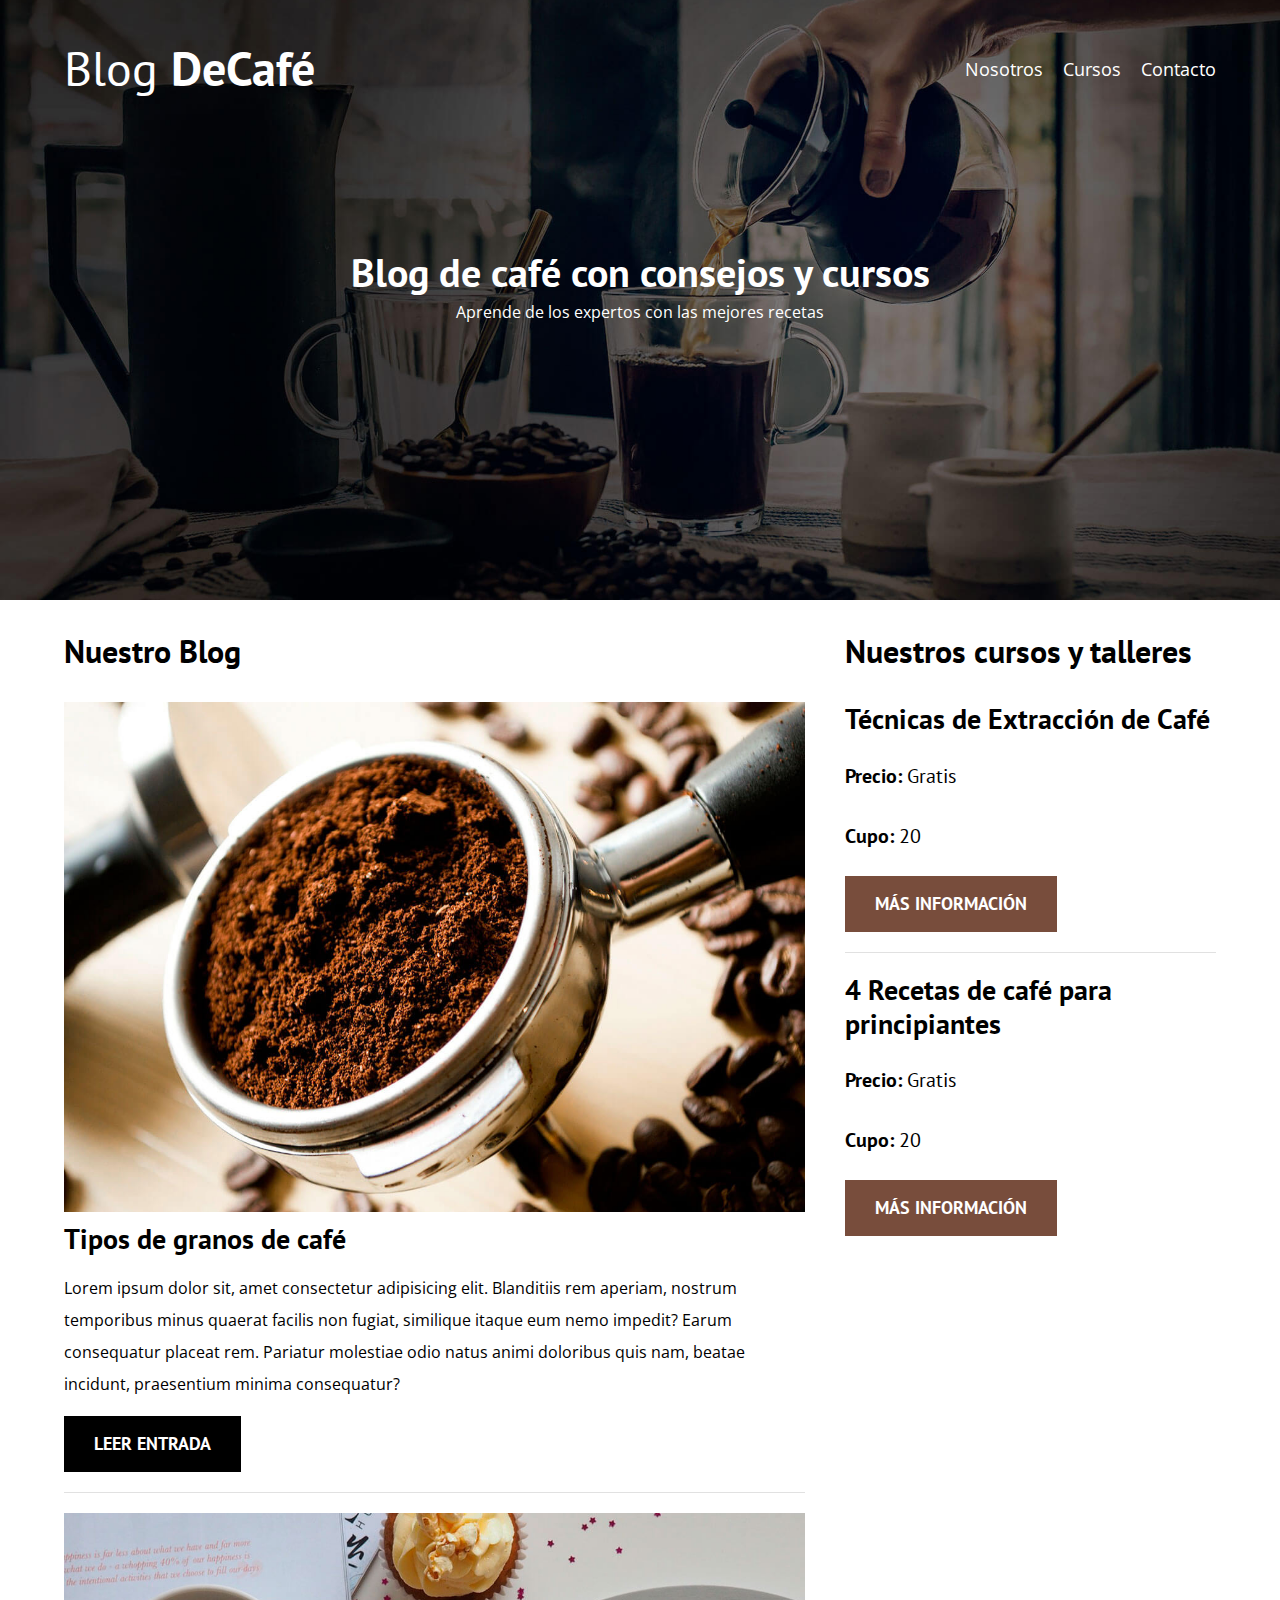
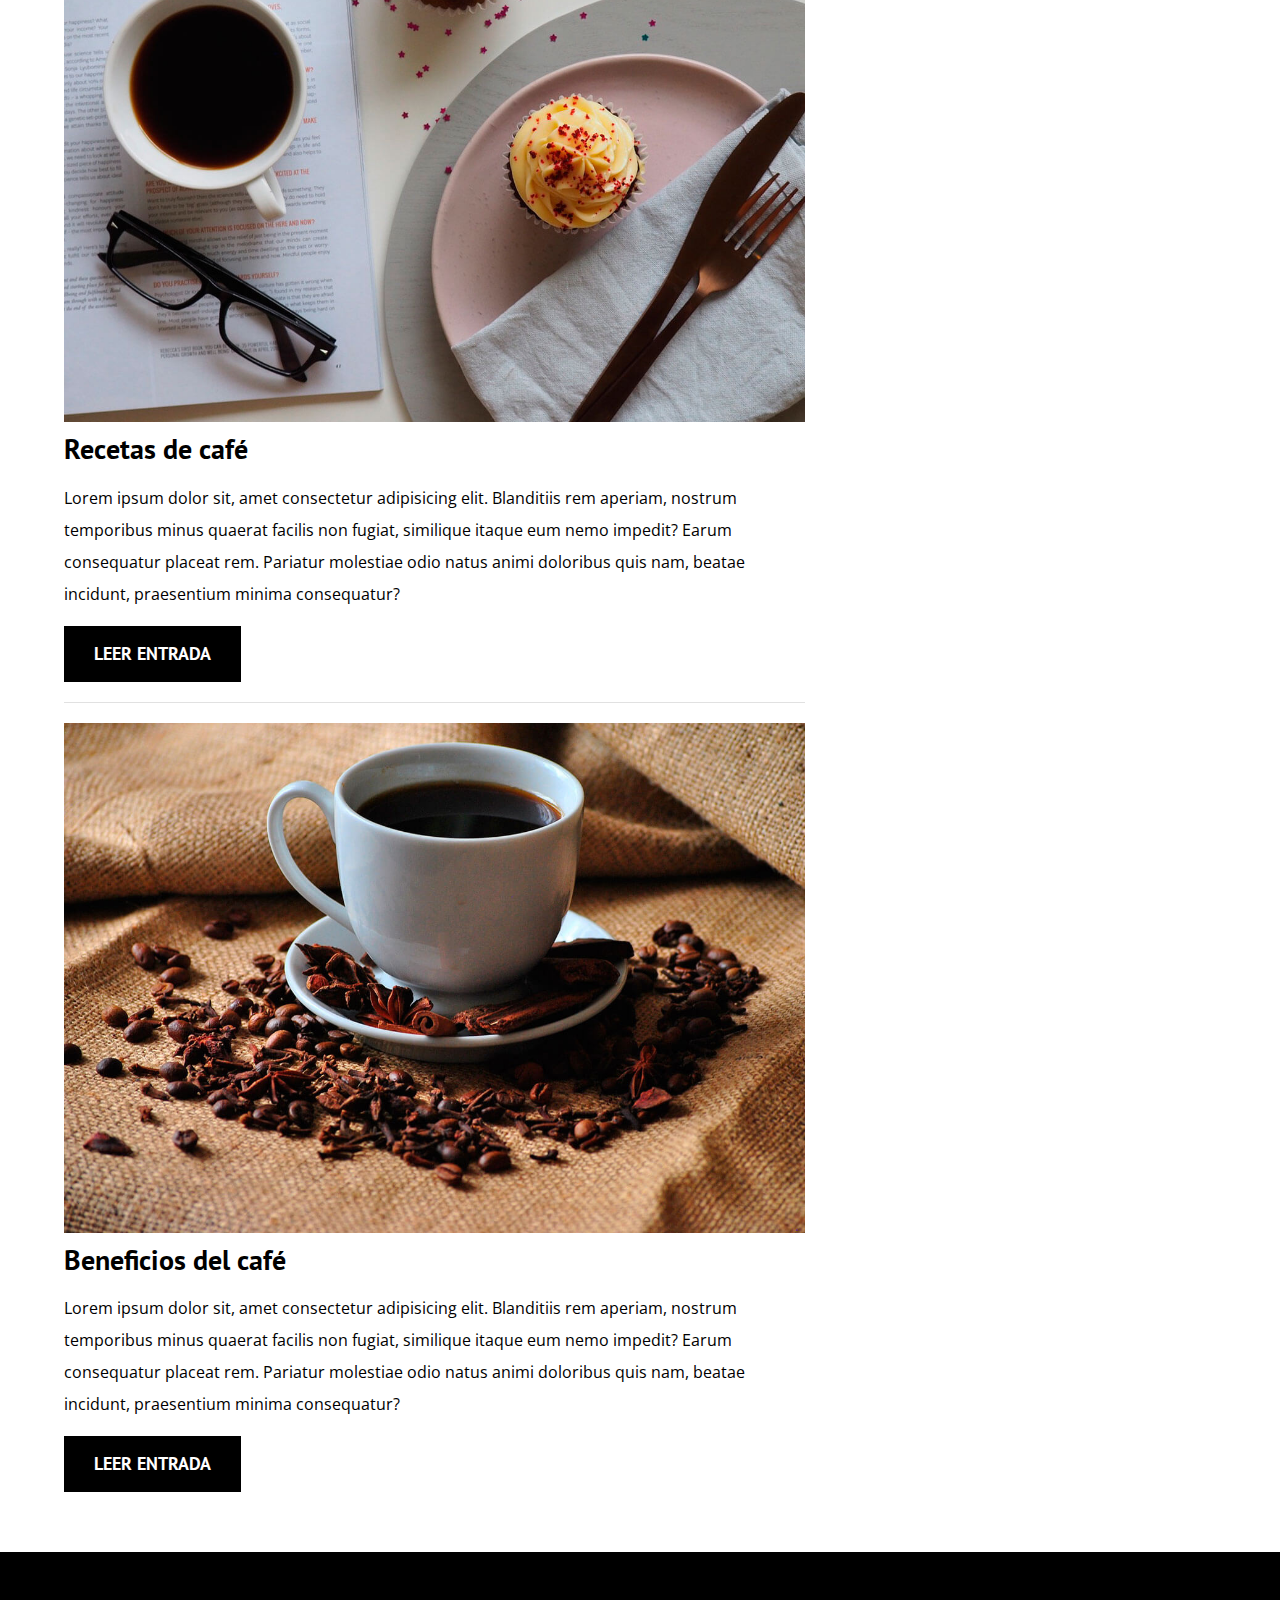
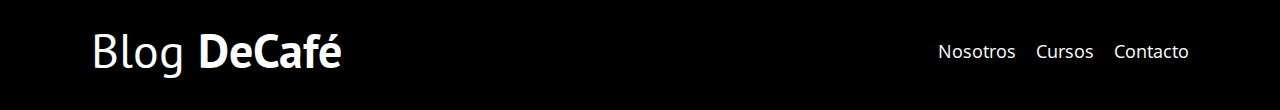
<file: index.html>
<!DOCTYPE html>
<html lang="en">
<head>
    <meta charset="UTF-8">
    <meta name="viewport" content="width=device-width, initial-scale=1.0">
    <title>Blod de Café</title>
    <link rel="stylesheet" href="./css/normalize.css">
    <link rel="preconnect" href="https://fonts.googleapis.com">
    <link rel="preconnect" href="https://fonts.gstatic.com" crossorigin>
    <link href="https://fonts.googleapis.com/css2?family=Krub:wght@400;700&family=Open+Sans&family=PT+Sans:wght@400;700&family=Roboto:ital,wght@0,100;0,300;1,100;1,300&family=Staatliches&display=swap" rel="stylesheet">
    <link rel="stylesheet" href="./css/style.css">
</head>
<body>
    <header class="header">
        <div class="contenedor">
            <div class="barra">
                <a class="logo" href="index.html">
                    <h1 class="logo_nombre no-margin centrar-texto">Blog <span class="logo__bold">DeCafé</span></h1>
                </a>
                <nav class="navegacion">
                    <a href="nosotros.html" class="navegacion__enlace">Nosotros</a>
                    <a href="cursos.html" class="navegacion__enlace">Cursos</a>
                    <a href="contacto.html" class="navegacion__enlace">Contacto</a>
                </nav>
            </div>
        </div>
        <div class="header-texto">
            <h2 class="no-margin">
                Blog de café con consejos y cursos   
            </h2>
            <p class="no-margin">
                Aprende de los expertos con las mejores recetas 
            </p>
        </div>
    </header>
     <div class="contenedor contenido-principal">
        <main class="blog">
            <h3>Nuestro Blog</h3>
            <article class="Entrada">
                <div class="entrada-Imagen">
                    <img src="./img/blog1.jpg" alt="imagen blog">
                </div>
                <div class="Entrada_Contenido">
                    <h4 class="no-margin"> Tipos de granos de café </h4>
                        <p>Lorem ipsum dolor sit, amet consectetur adipisicing elit. Blanditiis rem aperiam, nostrum temporibus minus quaerat facilis non fugiat, similique itaque eum nemo impedit? Earum consequatur placeat rem. Pariatur molestiae odio natus animi doloribus quis nam, beatae incidunt, praesentium minima consequatur?</p>
                        <a href="entrada.html" class="button boton-primario">Leer Entrada</a>
                   
                </div>
            </article>
            <article class="Entrada">
                <div class="entrada-Imagen">
                    <img src="./img/blog2.jpg" alt="imagen blog">
                </div>
                <div class="Entrada_Contenido">
                    <h4 class="no-margin"> Recetas de café </h4>
                        <p>Lorem ipsum dolor sit, amet consectetur adipisicing elit. Blanditiis rem aperiam, nostrum temporibus minus quaerat facilis non fugiat, similique itaque eum nemo impedit? Earum consequatur placeat rem. Pariatur molestiae odio natus animi doloribus quis nam, beatae incidunt, praesentium minima consequatur?</p>
                        <a href="entrada.html" class="button boton-primario">Leer Entrada</a>
                  
                </div>
            </article>
            <article class="Entrada">
                <div class="entrada-Imagen">
                    <img src="./img/blog3.jpg" alt="imagen blog">
                </div>
                <div class="Entrada_Contenido">
                    <h4 class="no-margin"> Beneficios del café</h4>
                        <p>Lorem ipsum dolor sit, amet consectetur adipisicing elit. Blanditiis rem aperiam, nostrum temporibus minus quaerat facilis non fugiat, similique itaque eum nemo impedit? Earum consequatur placeat rem. Pariatur molestiae odio natus animi doloribus quis nam, beatae incidunt, praesentium minima consequatur?</p>
                        <a href="entrada.html" class="button boton--primario">Leer Entrada</a>
                    
                </div>
            </article>
        </main>
        <aside class="sidebar">
            <h3>Nuestros cursos y talleres</h3>
            <ul class="cursos no-padding">
                <li class="widget-curso">
                    <h4 class="no-margin">Técnicas de Extracción de Café</h4>
                    <p class="widget-curso__label">
                        Precio:
                        <span class="widget-curso__info">Gratis</span>
                    </p>
                    <p class="widget-curso__label">
                        Cupo:
                        <span class="widget-curso__info">20</span>
                    </p>
                    <a href="entrada.html" class="button boton--secundario">MÁS INFORMACIÓN</a>

                </li>
                <li class="widget-curso">
                    <h4 class="no-margin">4 Recetas de café para principiantes</h4>
                    <p class="widget-curso__label">
                        Precio:
                        <span class="widget-curso__info">Gratis</span>
                    </p>
                    <p class="widget-curso__label">
                        Cupo:
                        <span class="widget-curso__info">20</span>
                    </p>
                    <a href="entrada.html" class="button boton--secundario">MÁS INFORMACIÓN</a>

                </li>
            </ul>
        </aside>
     </div>
     <footer class="footer">
        <div class="contenedor">
            <div class="barra">
                <a class="logo" href="index.html">
                    <h1 class="logo_nombre no-margin centrar-texto">Blog <span class="logo__bold">DeCafé</span></h1>
                </a>
                <nav class="navegacion">
                    <a href="nosotros.html" class="navegacion__enlace">Nosotros</a>
                    <a href="cursos.html" class="navegacion__enlace">Cursos</a>
                    <a href="contacto.html" class="navegacion__enlace">Contacto</a>
                </nav>
            </div>
        </div>
     </footer>
</body>
</html>
</file>
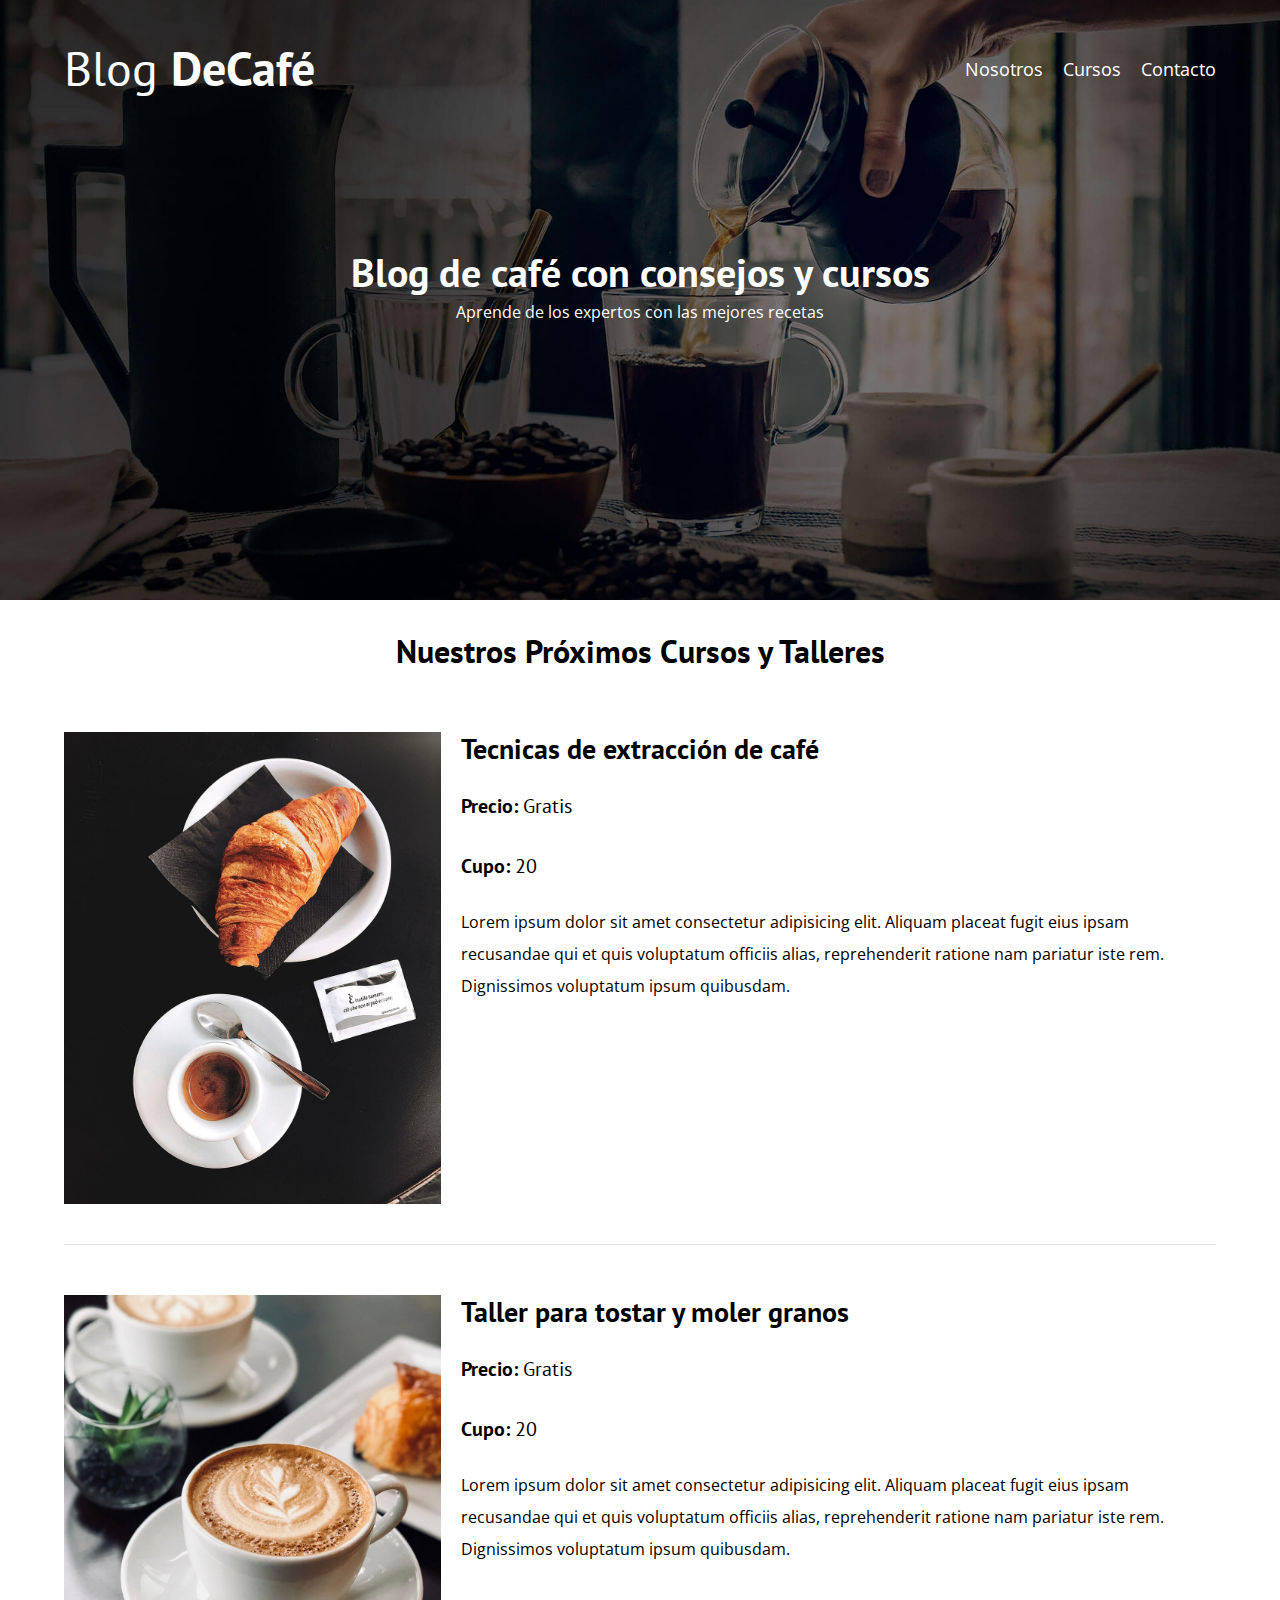
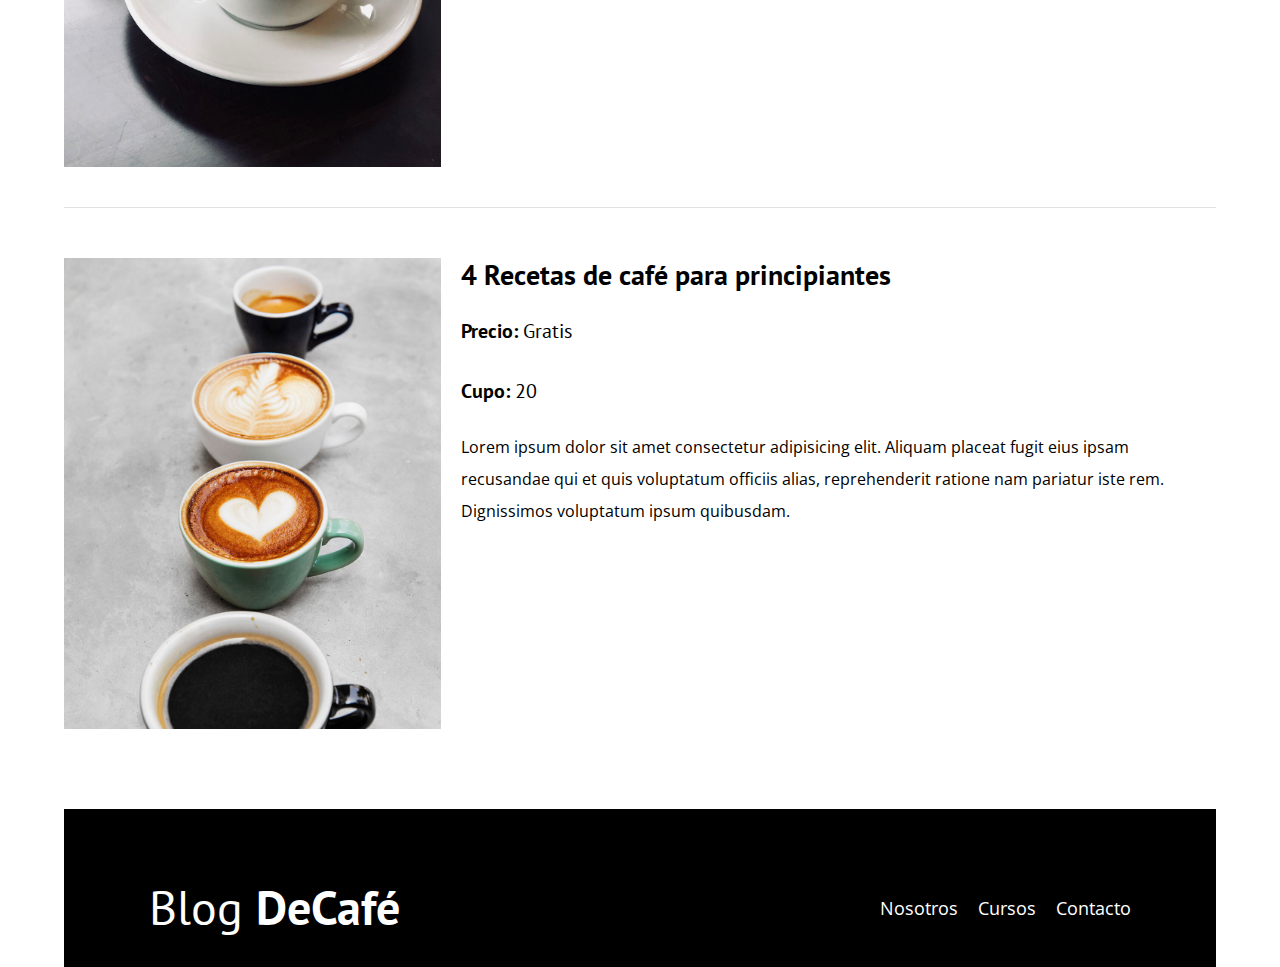
<file: cursos.html>
<!DOCTYPE html>
<html lang="en">
<head>
    <meta charset="UTF-8">
    <meta name="viewport" content="width=device-width, initial-scale=1.0">
    <title>Blod de Café</title>
    <link rel="stylesheet" href="./css/normalize.css">
    <link rel="preconnect" href="https://fonts.googleapis.com">
    <link rel="preconnect" href="https://fonts.gstatic.com" crossorigin>
    <link href="https://fonts.googleapis.com/css2?family=Krub:wght@400;700&family=Open+Sans&family=PT+Sans:wght@400;700&family=Roboto:ital,wght@0,100;0,300;1,100;1,300&family=Staatliches&display=swap" rel="stylesheet">
    <link rel="stylesheet" href="./css/style.css">
</head>
<body>
    <header class="header">
        <div class="contenedor">
            <div class="barra">
                <a class="logo" href="index.html">
                    <h1 class="logo_nombre no-margin centrar-texto">Blog <span class="logo__bold">DeCafé</span></h1>
                </a>
                <nav class="navegacion">
                    <a href="nosotros.html" class="navegacion__enlace">Nosotros</a>
                    <a href="cursos.html" class="navegacion__enlace">Cursos</a>
                    <a href="contacto.html" class="navegacion__enlace">Contacto</a>
                </nav>
            </div>
        </div>
        <div class="header-texto">
            <h2 class="no-margin">
                Blog de café con consejos y cursos   
            </h2>
            <p class="no-margin">
                Aprende de los expertos con las mejores recetas 
            </p>
        </div>
    </header>
     <main class="contenedor ">
    <h3 class="centrar-texto">Nuestros Próximos Cursos y Talleres</h3>

    <div class="curso">
        <div class="curso__imagen">
            <img src="img/curso1.jpg" alt=" imagen del curso ">
        </div>
        <div class="curso__informacion">
            <h4 class="no-margin">Tecnicas de extracción de café</h4>
            <p class="curso__label">
                Precio:
                <span class="curso__info">Gratis</span>
            </p>
            <p class="curso__label">
                Cupo:
                <span class="widget-curso__info">20</span>
            </p>
            <p class="curso__Descripcion">Lorem ipsum dolor sit amet consectetur adipisicing elit. Aliquam placeat fugit eius ipsam recusandae qui et quis voluptatum officiis alias, reprehenderit ratione nam pariatur iste rem. Dignissimos voluptatum ipsum quibusdam.</p>
        </div> <!--curso información-->
    </div><!--curso-->
    <div class="curso">
        <div class="curso__imagen">
            <img src="img/curso2.jpg" alt=" imagen del curso ">
        </div>
        <div class="curso__informacion">
            <h4 class="no-margin">Taller para tostar y moler granos  </h4>
            <p class="curso__label">
                Precio:
                <span class="curso__info">Gratis</span>
            </p>
            <p class="curso__label">
                Cupo:
                <span class="widget-curso__info">20</span>
            </p>
            <p class="curso__Descripcion">Lorem ipsum dolor sit amet consectetur adipisicing elit. Aliquam placeat fugit eius ipsam recusandae qui et quis voluptatum officiis alias, reprehenderit ratione nam pariatur iste rem. Dignissimos voluptatum ipsum quibusdam.</p>
        </div> <!--curso información-->
    </div><!--curso-->
    <div class="curso">
        <div class="curso__imagen">
            <img src="img/curso3.jpg" alt=" imagen del curso ">
        </div>
        <div class="curso__informacion">
            <h4 class="no-margin">4 Recetas de café para principiantes</h4>
            <p class="curso__label">
                Precio:
                <span class="curso__info">Gratis</span>
            </p>
            <p class="curso__label">
                Cupo:
                <span class="widget-curso__info">20</span>
            </p>
            <p class="curso__Descripcion">Lorem ipsum dolor sit amet consectetur adipisicing elit. Aliquam placeat fugit eius ipsam recusandae qui et quis voluptatum officiis alias, reprehenderit ratione nam pariatur iste rem. Dignissimos voluptatum ipsum quibusdam.</p>
        </div> <!--curso información-->
    </div><!--curso-->
        
     <main/>
     <footer class="footer">
        <div class="contenedor">
            <div class="barra">
                <a class="logo" href="index.html">
                    <h1 class="logo_nombre no-margin centrar-texto">Blog <span class="logo__bold">DeCafé</span></h1>
                </a>
                <nav class="navegacion">
                    <a href="nosotros.html" class="navegacion__enlace">Nosotros</a>
                    <a href="cursos.html" class="navegacion__enlace">Cursos</a>
                    <a href="contacto.html" class="navegacion__enlace">Contacto</a>
                </nav>
            </div>
        </div>
     </footer>
</body>
</html>
</file>
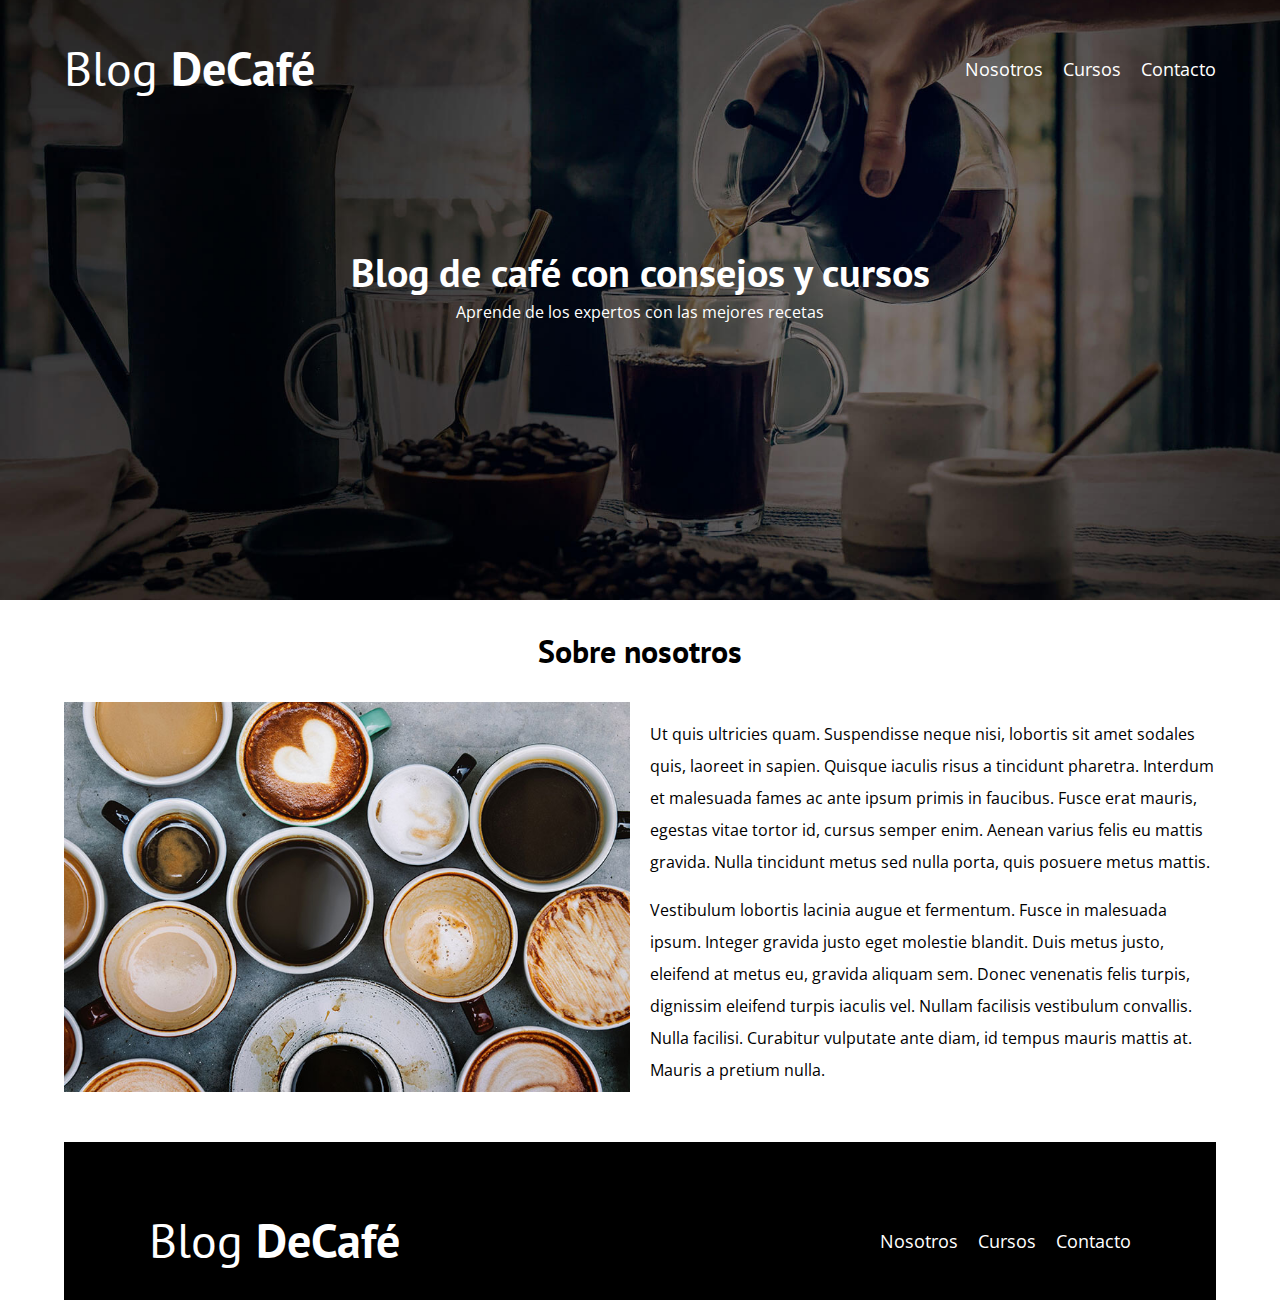
<file: nosotros.html>
<!DOCTYPE html>
<html lang="en">
<head>
    <meta charset="UTF-8">
    <meta name="viewport" content="width=device-width, initial-scale=1.0">
    <title>Blod de Café</title>
    <link rel="stylesheet" href="./css/normalize.css">
    <link rel="preconnect" href="https://fonts.googleapis.com">
    <link rel="preconnect" href="https://fonts.gstatic.com" crossorigin>
    <link href="https://fonts.googleapis.com/css2?family=Krub:wght@400;700&family=Open+Sans&family=PT+Sans:wght@400;700&family=Roboto:ital,wght@0,100;0,300;1,100;1,300&family=Staatliches&display=swap" rel="stylesheet">
    <link rel="stylesheet" href="./css/style.css">
</head>
<body>
    <header class="header">
        <div class="contenedor">
            <div class="barra">
                <a class="logo" href="index.html">
                    <h1 class="logo_nombre no-margin centrar-texto">Blog <span class="logo__bold">DeCafé</span></h1>
                </a>
                <nav class="navegacion">
                    <a href="nosotros.html" class="navegacion__enlace">Nosotros</a>
                    <a href="cursos.html" class="navegacion__enlace">Cursos</a>
                    <a href="contacto.html" class="navegacion__enlace">Contacto</a>
                </nav>
            </div>
        </div>
        <div class="header-texto">
            <h2 class="no-margin">
                Blog de café con consejos y cursos   
            </h2>
            <p class="no-margin">
                Aprende de los expertos con las mejores recetas 
            </p>
        </div>
    </header>
     <main class="contenedor ">
    <h3 class="centrar-texto">Sobre nosotros</h3>
        <div class="sobre-nosotros">
            <div class="sobre-nosotros__img">
                <img src="img/nosotros.jpg" alt="Imagen nosotros">
            </div>
            <div class="sobre-nosotros__texto">
            <p>Ut quis ultricies quam. Suspendisse neque nisi, lobortis sit amet sodales quis,
                 laoreet in sapien. Quisque iaculis risus a tincidunt pharetra. Interdum et 
                 malesuada fames ac ante ipsum primis in faucibus. Fusce erat mauris, egestas 
                 vitae tortor id, cursus semper enim. Aenean varius felis eu mattis gravida. 
                 Nulla tincidunt metus sed nulla porta, quis posuere metus mattis.</p>

             <p>   Vestibulum lobortis lacinia augue et fermentum. Fusce in malesuada ipsum.
                 Integer gravida justo eget molestie blandit. Duis metus justo, eleifend at 
                 metus eu, gravida aliquam sem. Donec venenatis felis turpis, dignissim eleifend
                  turpis iaculis vel. Nullam facilisis vestibulum convallis. Nulla facilisi. 
                  Curabitur vulputate ante diam, id tempus mauris mattis at. Mauris a pretium
                   nulla. </p>
            </div>
        </div>
     <main/>
     <footer class="footer">
        <div class="contenedor">
            <div class="barra">
                <a class="logo" href="index.html">
                    <h1 class="logo_nombre no-margin centrar-texto">Blog <span class="logo__bold">DeCafé</span></h1>
                </a>
                <nav class="navegacion">
                    <a href="nosotros.html" class="navegacion__enlace">Nosotros</a>
                    <a href="cursos.html" class="navegacion__enlace">Cursos</a>
                    <a href="contacto.html" class="navegacion__enlace">Contacto</a>
                </nav>
            </div>
        </div>
     </footer>
</body>
</html>
</file>
<file: css/style.css>
:root{
    --fuenteHeading : 'PT Sans', sans-serif;
    --fuenteParrafos: 'Open Sans', sans-serif;

    --primario:#784d3c;
    --secundario: #ffffff;
    --gris:#e1e1e1;
    --negro:#000000;

}
html{
    box-sizing: border-box;
    font-size: 62.5%; /* 1 rem = 10px*/
}

*,*::before,*::after{
    box-sizing: inherit;
}
body{
    font-family: var(--fuenteParrafos);
    font-size: 1.6rem;
    line-height: 2;
}

.contenedor{
    max-width: 120rem;
    width: 90%;
    margin: 0 auto;
}

a{
    text-decoration: none;
}

h1,h2,h3,h4{
    font-family: var(--fuenteHeading);
    line-height: 1.2;
}
h1{ 
   font-size: 4.8rem;
}
h2{
    font-size: 4rem;
}
h3{
    font-size: 3.2rem;
}
h4{
    font-size: 2.8rem;
}
img{
    max-width: 100%;
}
.no-margin{
    margin: 0;
}
.no-padding{
    padding: 0;
}
.centrar-texto{
    text-align: center;
}

/*Contenido del html*/

/*Header*/
.header{
    background-image: url(../img/banner.jpg);
    height: 60rem;
    background-size: cover;
    background-repeat: no-repeat;
    background-position: center center ;
}
.header-texto{
    text-align: center;
    color: var(--secundario);
    margin-top: 5rem;
}
@media (min-width: 768px) { 
    .header-texto{
        margin-top: 15rem;
    }
}
.barra{
    padding-top: 4rem;
}
@media (min-width: 768px) { 
    .barra{
        display: flex;
        justify-content: space-between;
        align-items: center;

    }
}
.logo{
color: var(--secundario);
}
.logo_nombre{
font-weight: 400;
}
.logo__bold{
font-weight: 700;
}
@media (min-width: 768px) { 
    .navegacion{
        display: flex;
        gap: 2rem;
    }
}
.navegacion__enlace{
    display: block;
    text-align: center;
    font-size: 1.8rem;
    color: var(--secundario);
}

@media (min-width: 768px) { 
    .contenido-principal{
        display: grid;
        grid-template-columns: 2fr 1fr;
        column-gap: 4rem;
    }
}
.Entrada{
    border-bottom: 1px solid var(--gris);
    margin-bottom: 2rem;

}
.Entrada:last-of-type{
    border: none;
    margin-bottom: 0;
}
.button{
    display: block;
    font-family: var(--fuenteHeading);
    color: var(--secundario) ;
    background-color: var(--negro);
    text-align: center;
    padding: 1rem 3rem;
    font-size: 1.8rem;
    text-transform: uppercase;
    font-weight: 700;
    margin-bottom: 2rem;
}
@media (min-width: 768px) { 
    .button{
        display: inline-block;
    }
}
.boton--primario{
    background-color: var(--negro);
}
.boton--secundario{
    background-color: var(--primario);
}
.cursos{
    list-style: none;
}
.widget-curso{
    border-bottom:  1px solid var(--gris);
    margin-bottom: 2rem;
}
.widget-curso:last-of-type{
    border: none;
    margin-bottom: 0;
}
.widget-curso__label{
font-family: var(--fuenteHeading);
font-weight: bold;

}
.widget-curso__info{
font-weight: normal;
}
.widget-curso__label,
.widget-curso__info{
    font-size: 2rem;
}
.footer{
    background-color: var(--negro);
    padding: 3rem;
    margin-top: 4rem;
    
}

/*sobre nosotros*/
@media (min-width: 768px) { 
  
    .sobre-nosotros{
        display: grid;
        grid-template-columns: repeat(2, 1fr);
        column-gap: 2rem;
    }
   
}


/*Cursos*/

.curso{
    padding: 3rem 0;
    border-color: 1px solid var(--gris);
}
@media (min-width: 768px) { 
    .curso{
        display: grid;
        grid-template-columns: 1fr 2fr;
        column-gap: 2rem;
    }
}
.curso:last-of-type{
    border: none;
}

.curso{
    border-bottom:  1px solid var(--gris);
    margin-bottom: 2rem;
}
.curso:last-of-type{
    border: none;
    margin-bottom: 0;
}
.curso__label{
font-family: var(--fuenteHeading);
font-weight: bold;

}
.curso__info{
font-weight: normal;
}
.curso__label,
.curso__info{
    font-size: 2rem;
}
</file>
